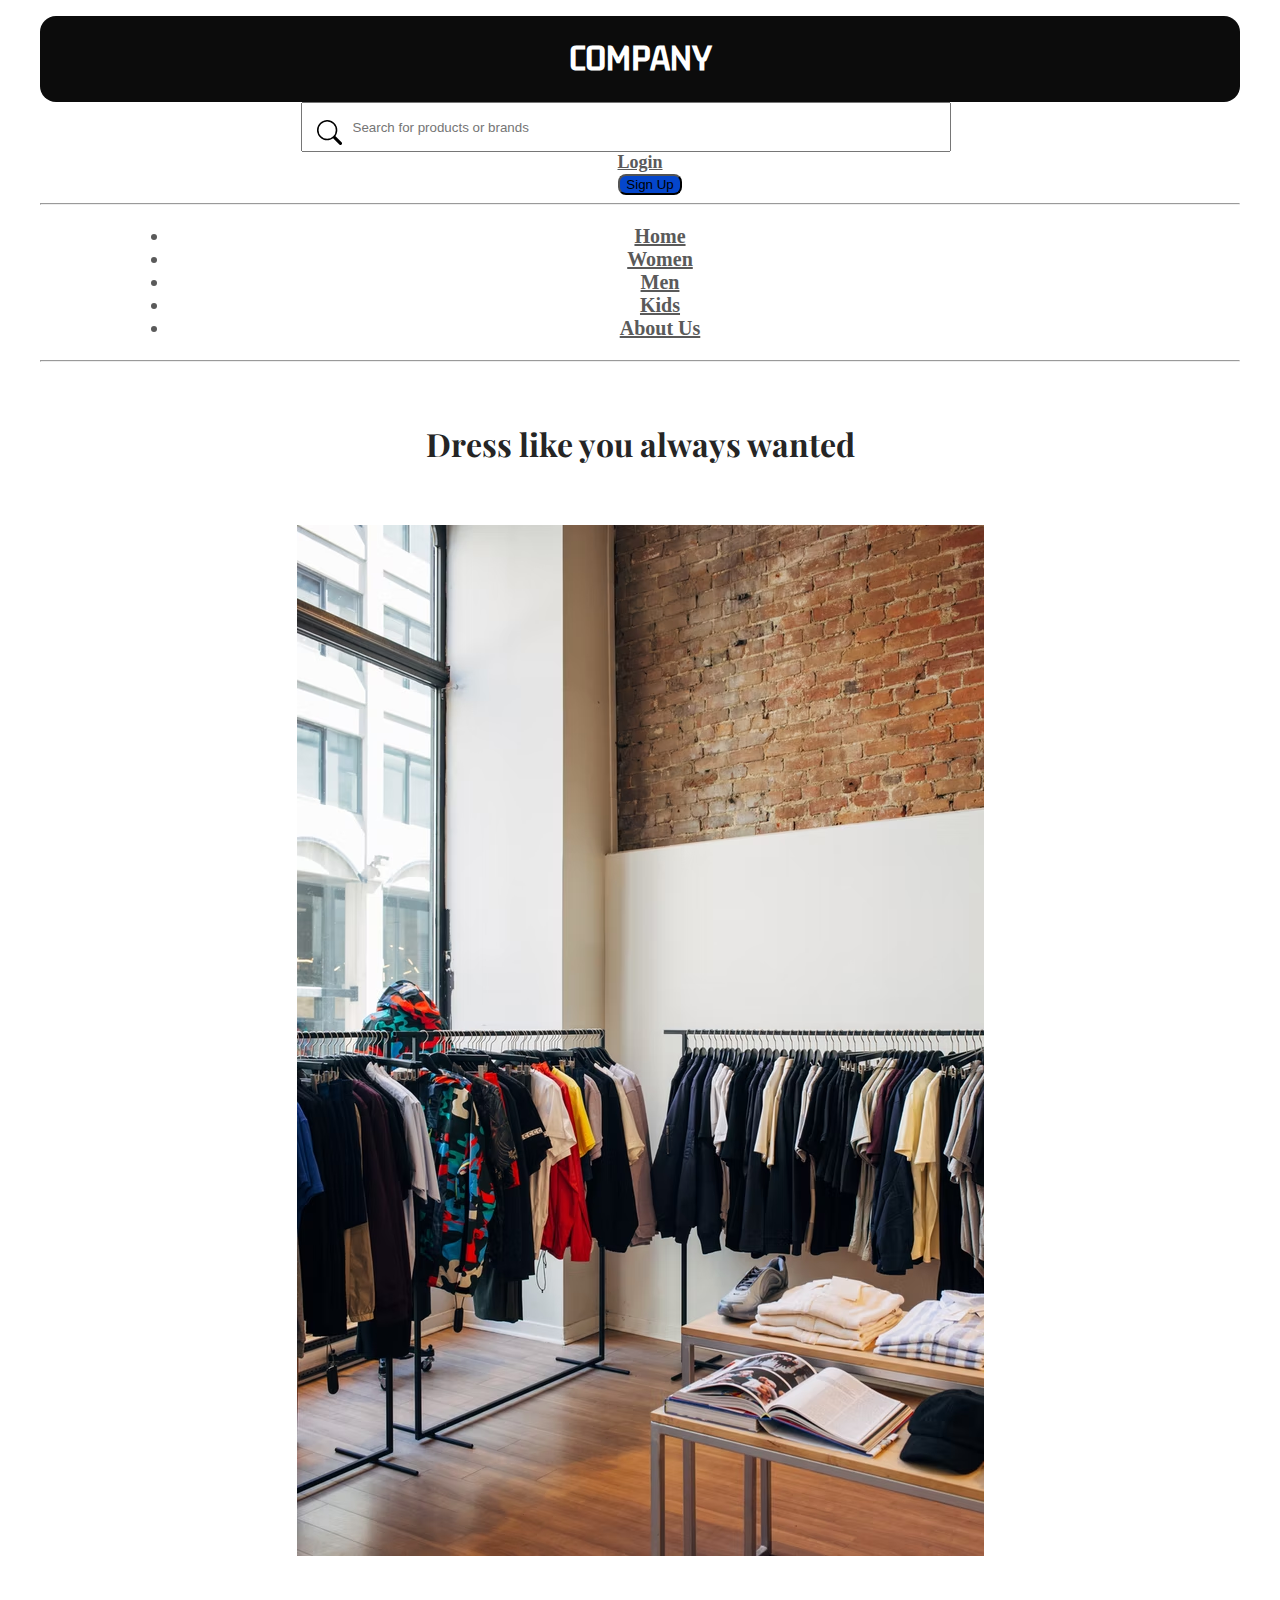
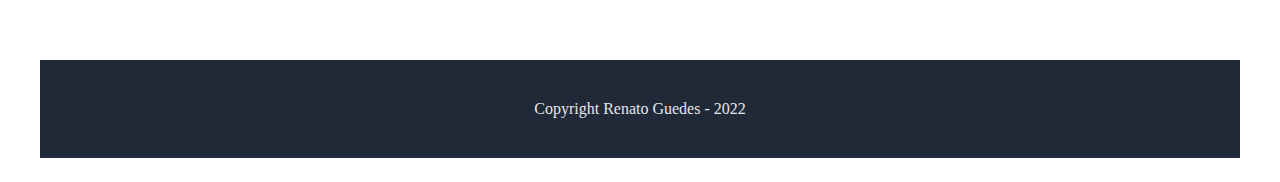
<file: index.html>
<!DOCTYPE html>

<html lang="en_us">

    <head>
        <meta charset="UTF-8">
        <meta http-equiv="X-UA-Compatible" content="IE=edge">
        <meta name="viewport" content="width=device-width, initial-scale=1.0">
        <link href="https://cdn.jsdelivr.net/npm/bootstrap@5.0.2/dist/css/bootstrap.min.css" rel="stylesheet" integrity="sha384-EVSTQN3/azprG1Anm3QDgpJLIm9Nao0Yz1ztcQTwFspd3yD65VohhpuuCOmLASjC" crossorigin="anonymous">
        <script src="https://cdn.jsdelivr.net/npm/bootstrap@5.0.2/dist/js/bootstrap.bundle.min.js" integrity="sha384-MrcW6ZMFYlzcLA8Nl+NtUVF0sA7MsXsP1UyJoMp4YLEuNSfAP+JcXn/tWtIaxVXM" crossorigin="anonymous"></script>
        <link href="styles.css" rel="stylesheet">
        <title>E-commerce</title>
    </head>

    <body class="section">

        <header class="cointainer d-flex justify-content-between">
            <nav class="cointainer d-flex align-items-center">

                <div class="logo">COMPANY</div>

            </nav>

            <nav class="cointainer d-flex align-items-center">

              <form class="d-flex">
                <input class="nav searchbox" type="Search" placeholder="Search for products or brands">
                <svg xmlns="http://www.w3.org/2000/svg" width="25" height="25" fill="currentColor" class="bi bi-search iconposition" viewBox="0 0 16 16">
                    <path d="M11.742 10.344a6.5 6.5 0 1 0-1.397 1.398h-.001c.03.04.062.078.098.115l3.85 3.85a1 1 0 0 0 1.415-1.414l-3.85-3.85a1.007 1.007 0 0 0-.115-.1zM12 6.5a5.5 5.5 0 1 1-11 0 5.5 5.5 0 0 1 11 0z"/>
                </svg>
            </form>

            </nav>

            <nav class="cointainer d-flex align-items-center login">

              <div><a href="#" class="nav-link login">Login</a></div>
              <button type="button" class="btn btn-dark ">Sign Up</button>

            </nav>

        </header>
        <hr>

        <div>
            <ul class="nav index align-items-center justify-content-between indexlist">
                <li><a href="./index.html" class="nav-link indexlist" >Home</a></li>
                <li><a href="./sections/women.html" class="nav-link indexlist" >Women</a></li>
                <li><a href="./sections/men.html" class="nav-link indexlist" >Men</a></li>
                <li><a href="./sections/kids.html" class="nav-link indexlist" >Kids</a></li>
                <li><a href="./sections/about.html" class="nav-link indexlist" >About Us</a></li>
            </ul>
        </div>

        <hr>

        <h1>Dress like you always wanted</h1>
        <img class="mainpage" src="./imgs/storepicture.avif" alt="woman with a casual look wearing strap blouse and shorts">

        <div class="copyright">Copyright Renato Guedes - 2022</div>

    </body>

</html>
</file>
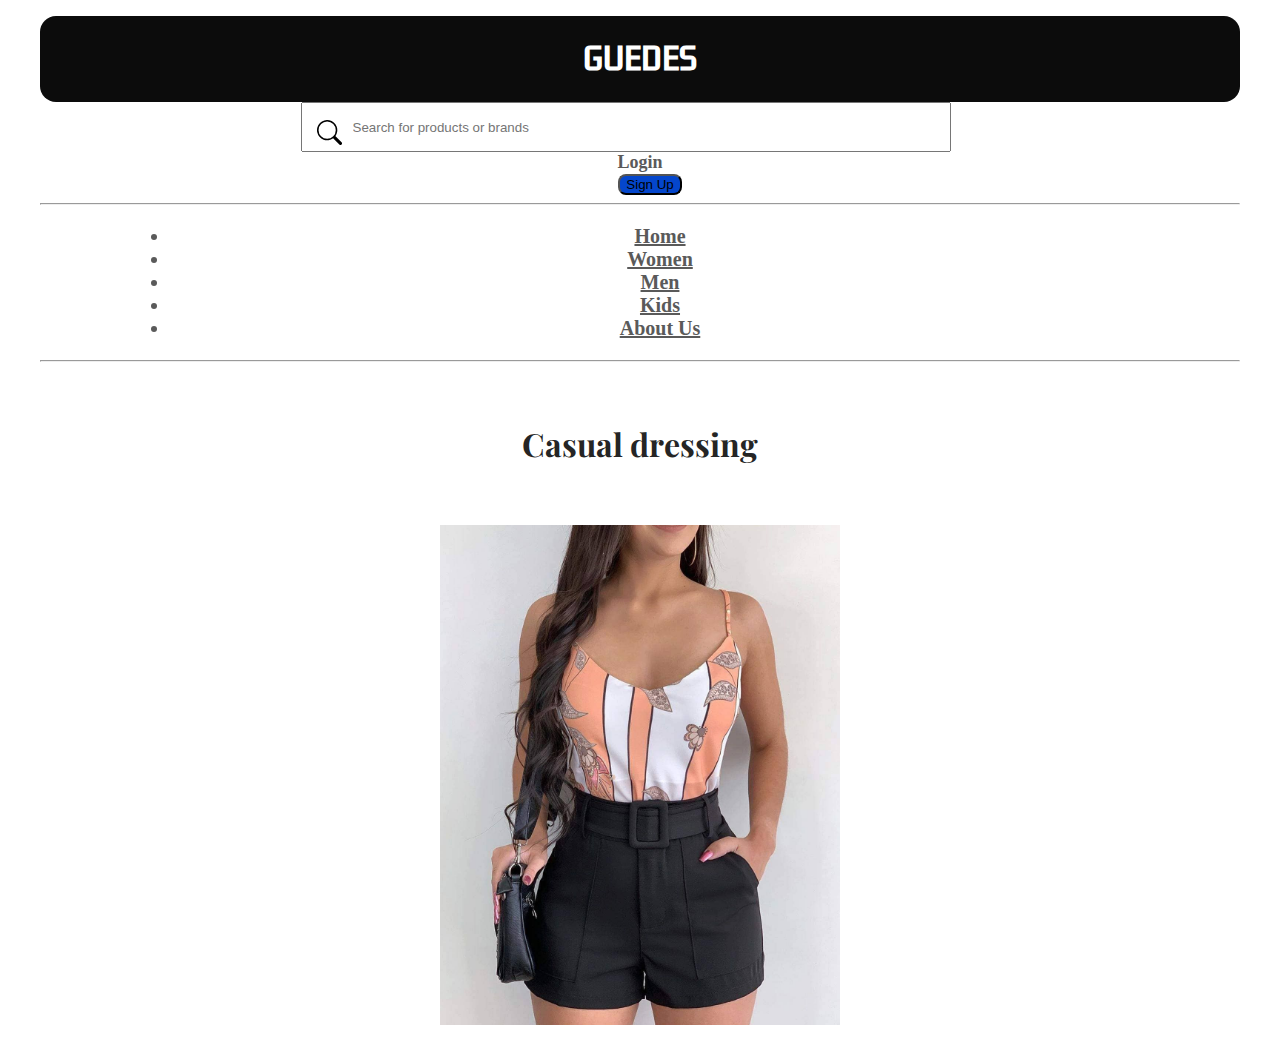
<file: sections/women.html>
<!DOCTYPE html>

<html lang="en">

    <head>
        <meta charset="UTF-8">
        <meta http-equiv="X-UA-Compatible" content="IE=edge">
        <meta name="viewport" content="width=device-width, initial-scale=1.0">
        <link href="https://cdn.jsdelivr.net/npm/bootstrap@5.0.2/dist/css/bootstrap.min.css" rel="stylesheet" integrity="sha384-EVSTQN3/azprG1Anm3QDgpJLIm9Nao0Yz1ztcQTwFspd3yD65VohhpuuCOmLASjC" crossorigin="anonymous">
        <script src="https://cdn.jsdelivr.net/npm/bootstrap@5.0.2/dist/js/bootstrap.bundle.min.js" integrity="sha384-MrcW6ZMFYlzcLA8Nl+NtUVF0sA7MsXsP1UyJoMp4YLEuNSfAP+JcXn/tWtIaxVXM" crossorigin="anonymous"></script>
        <link href="../styles.css" rel="stylesheet">
        <title>Women</title>
    </head>

      <body class="section">

        <header class="cointainer d-flex justify-content-between">
            <nav class="cointainer d-flex align-items-center">

                <div class="logo">GUEDES</div>

            </nav>

            <nav class="cointainer d-flex align-items-center">

              <form class="d-flex">
                <input class="nav searchbox" type="Search" placeholder="Search for products or brands">
                <svg xmlns="http://www.w3.org/2000/svg" width="25" height="25" fill="currentColor" class="bi bi-search iconposition" viewBox="0 0 16 16">
                    <path d="M11.742 10.344a6.5 6.5 0 1 0-1.397 1.398h-.001c.03.04.062.078.098.115l3.85 3.85a1 1 0 0 0 1.415-1.414l-3.85-3.85a1.007 1.007 0 0 0-.115-.1zM12 6.5a5.5 5.5 0 1 1-11 0 5.5 5.5 0 0 1 11 0z"/>
                </svg>
            </form>

            </nav>

            <nav class="cointainer d-flex align-items-center login">

              <div>Login</div>
              <button type="button" class="btn btn-dark ">Sign Up</button>

            </nav>

        </header>
        <hr>

        <div>
            <ul class="nav index align-items-center justify-content-between indexlist">
                <li><a href="../index.html" class="nav-link indexlist" >Home</a></li>
                <li><a href="../sections/women.html" class="nav-link indexlist" >Women</a></li>
                <li><a href="../sections/men.html" class="nav-link indexlist" >Men</a></li>
                <li><a href="../sections/kids.html" class="nav-link indexlist" >Kids</a></li>
                <li><a href="../sections/about.html" class="nav-link indexlist" >About Us</a></li>
            </ul>
        </div>

        <hr>

      </body>

      <h1>Casual dressing</h1>
      <img class="womenpics" src="../imgs/womancasual.jpg" alt="woman with a casual look wearing strap blouse and shorts">

    </body>
</html>
</file>
<file: styles.css>
@import url('https://fonts.googleapis.com/css2?family=Kdam+Thmor+Pro&display=swap');
@import url('https://fonts.googleapis.com/css2?family=Playfair+Display:ital@1&display=swap');


.section {
    padding: 0.5rem 2rem 1rem 2rem;
    text-align: center;
}

.indexlist {
    font-weight: bold;
    font-size: 20px;
    color: #5a5a5a;
}

.searchbox {
  height: 50px;
  width: 650px;
  padding-left: 50px;

}

.iconposition {
    position: relative;
    z-index: 10;
    left: -638px;
    bottom: -13px;
}

.logo {
    font-family: 'Kdam Thmor Pro', sans-serif;
    background-color: #0c0c0c;
    color: white;
    padding: 20px;
    font-size: 30px;
    font-weight: bold;
    padding-right: 40px;
    padding-left: 40px;
    border-radius: 16px;
}

.btn-dark {
  margin-left: 20px;
  border-radius: 8px;
  background-color: #0446cc;
}

.login {
  color: #5a5a5a;
  font-weight: 600;
  font-size: 18px;
}

.nav.index{
  margin-left: 90px;
  margin-right: 90px;
}

.womenpics {
  width: 400px;
  height: auto;
}

h1 {
  text-align: center;
  margin: 60px auto;
  color: rgb(37, 37, 37);
  font-family: 'Playfair Display', serif;
}

.copyright {
  background-color: #1F2937;
  color: #E5E7EB;
  display: flex;
  text-align: center;
  align-items: center;
  justify-content: center;
  padding: 40px;
  margin-top: 100px;
}
</file>
